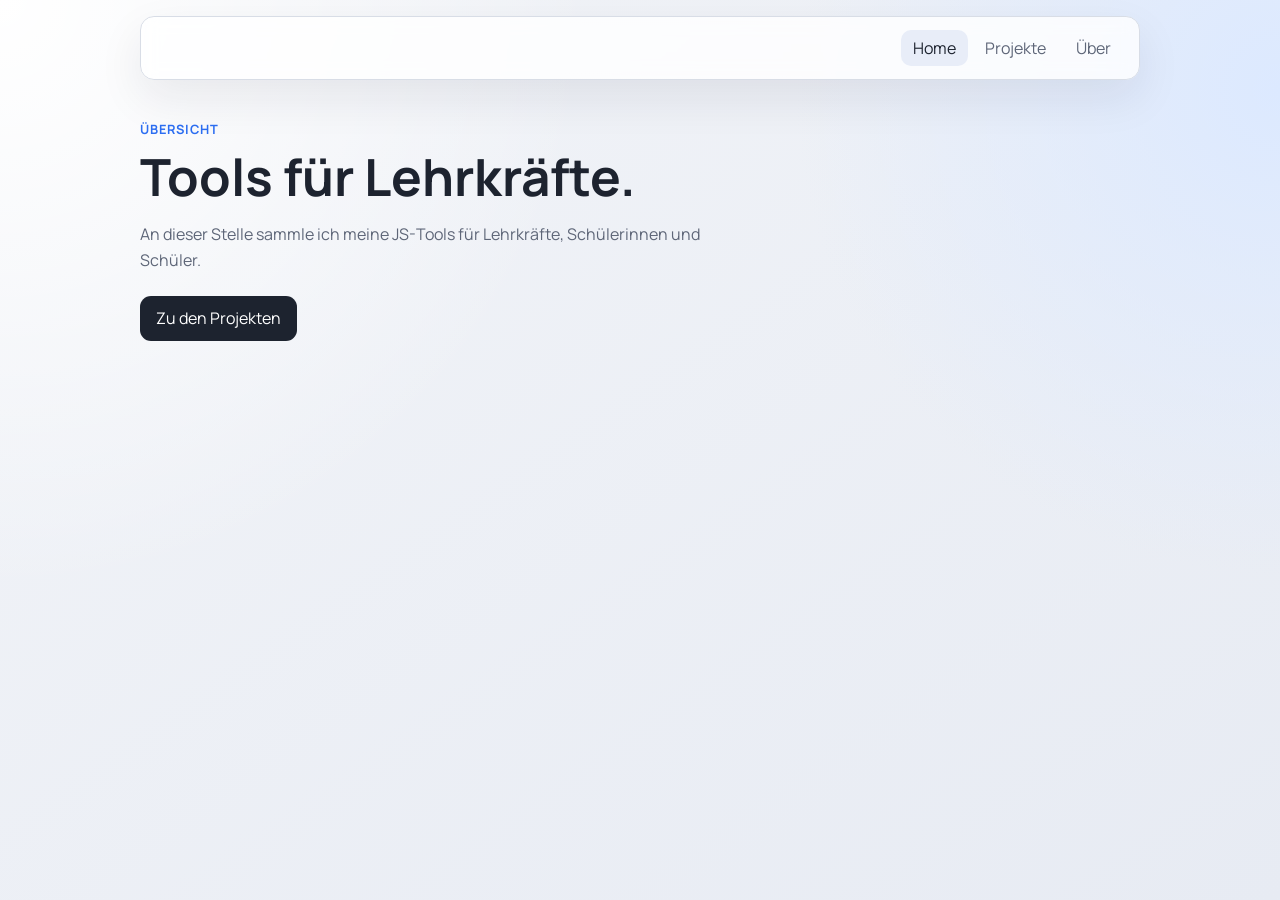
<file: index.html>
<!DOCTYPE html>
<html lang="de">

<head>
  <meta charset="UTF-8">
  <meta name="viewport" content="width=device-width, initial-scale=1.0">
  <title>Home | spallekc.github.io</title>
  <link rel="preconnect" href="https://fonts.googleapis.com">
  <link rel="preconnect" href="https://fonts.gstatic.com" crossorigin>
  <link href="https://fonts.googleapis.com/css2?family=Manrope:wght@400;500;700&display=swap" rel="stylesheet">
  <link rel="stylesheet" href="styles.css">
</head>

<body>
  <header class="topbar">
    <a class="brand" href="index.html"></a>
    <nav class="menu" aria-label="Main navigation">
      <a class="active" href="index.html">Home</a>
      <a href="projects.html">Projekte</a>
      <a href="about.html">Über</a>
    </nav>
  </header>

  <main class="page">
    <section class="hero reveal">
      <p class="eyebrow">Übersicht</p>
      <h1>Tools für Lehrkräfte.</h1>
      <p class="lead">
        An dieser Stelle sammle ich meine JS-Tools für Lehrkräfte, Schülerinnen und Schüler.
      </p>
      <a class="button" href="projects.html">Zu den Projekten</a>
    </section>
  </main>
</body>

</html>
</file>
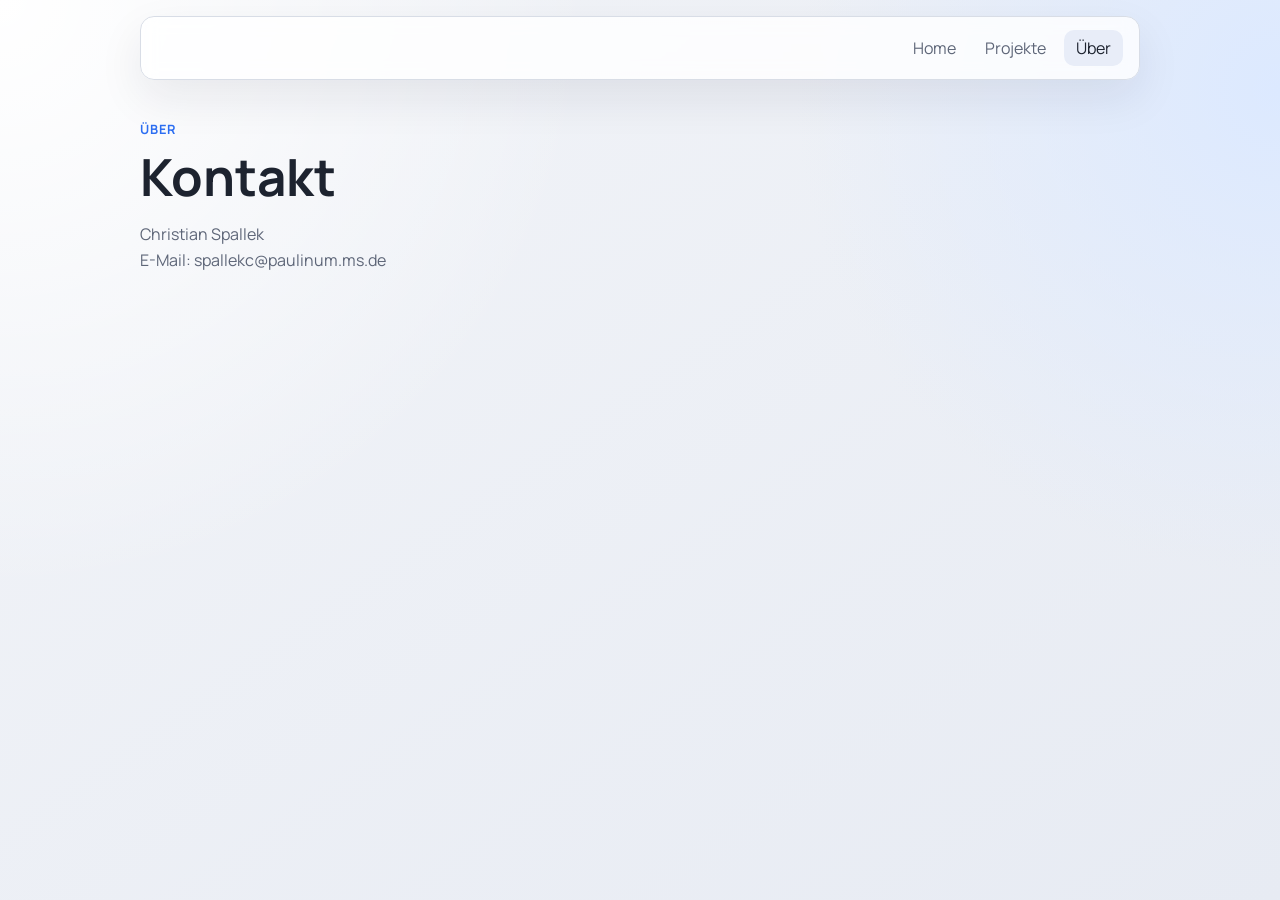
<file: about.html>
<!DOCTYPE html>
<html lang="de">

<head>
    <meta charset="UTF-8">
    <meta name="viewport" content="width=device-width, initial-scale=1.0">
    <title>Über | spallekc.github.io</title>
    <link rel="preconnect" href="https://fonts.googleapis.com">
    <link rel="preconnect" href="https://fonts.gstatic.com" crossorigin>
    <link href="https://fonts.googleapis.com/css2?family=Manrope:wght@400;500;700&display=swap" rel="stylesheet">
    <link rel="stylesheet" href="styles.css">
</head>

<body>
    <header class="topbar">
        <a class="brand" href="index.html"></a>
        <nav class="menu" aria-label="Main navigation">
            <a href="index.html">Home</a>
            <a href="projects.html">Projekte</a>
            <a class="active" href="about.html">Über</a>
        </nav>
    </header>

    <main class="page">
        <section class="reveal">
            <p class="eyebrow">Über</p>
            <h1>Kontakt</h1>
            <p class="lead">
                Christian Spallek<br>
                E-Mail: spallekc@paulinum.ms.de <br>
            </p>
        </section>
    </main>
</body>

</html>
</file>
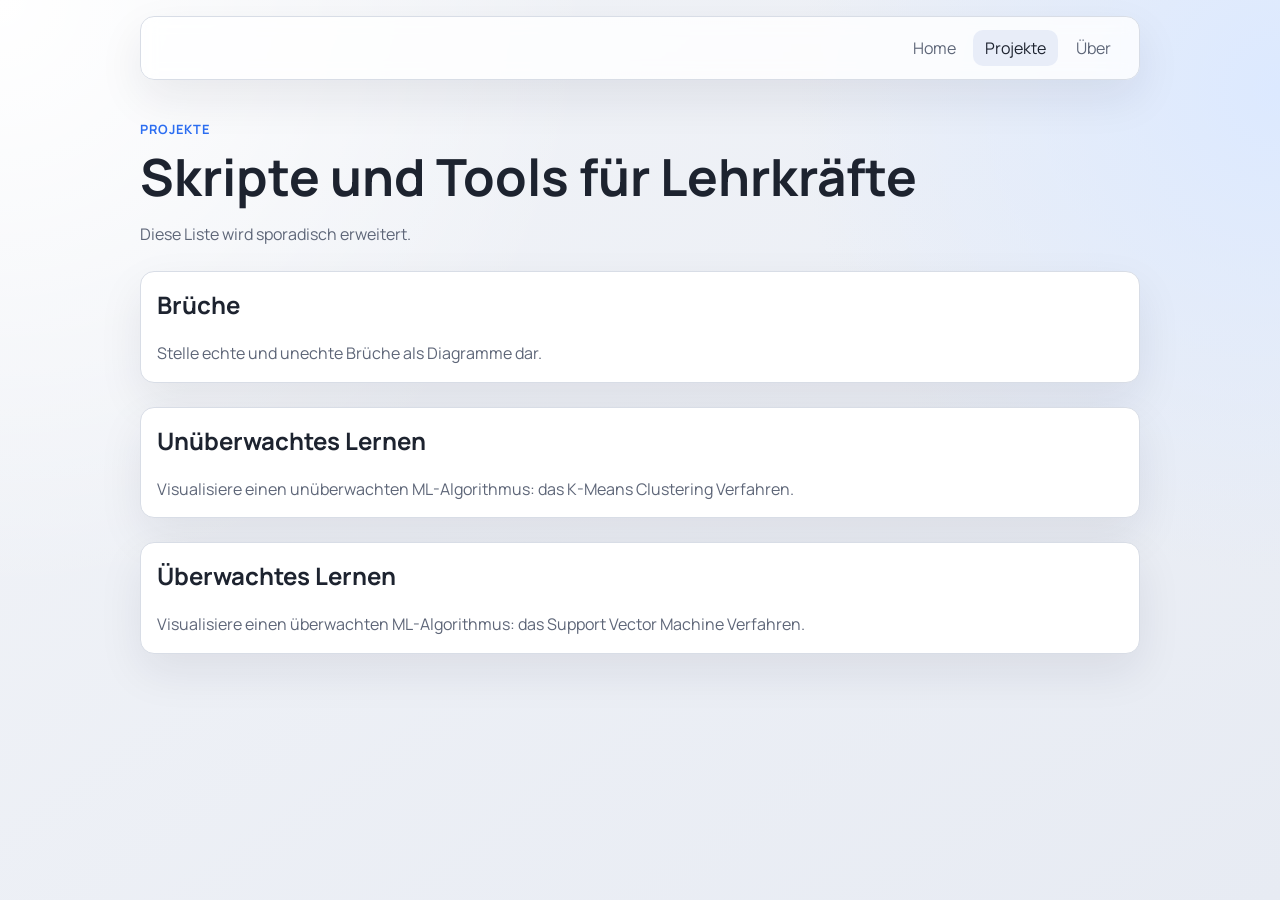
<file: projects.html>
<!DOCTYPE html>
<html lang="de">

<head>
    <meta charset="UTF-8">
    <meta name="viewport" content="width=device-width, initial-scale=1.0">
    <title>Projekte | spallekc.github.io</title>
    <link rel="preconnect" href="https://fonts.googleapis.com">
    <link rel="preconnect" href="https://fonts.gstatic.com" crossorigin>
    <link href="https://fonts.googleapis.com/css2?family=Manrope:wght@400;500;700&display=swap" rel="stylesheet">
    <link rel="stylesheet" href="styles.css">
</head>

<body>
    <header class="topbar">
        <a class="brand" href="index.html"></a>
        <nav class="menu" aria-label="Main navigation">
            <a href="index.html">Home</a>
            <a class="active" href="projects.html">Projekte</a>
            <a href="about.html">Über</a>
        </nav>
    </header>

    <main class="page">
        <section class="reveal">
            <p class="eyebrow">Projekte</p>
            <h1>Skripte und Tools für Lehrkräfte</h1>
            <p class="lead">Diese Liste wird sporadisch erweitert.</p>
        </section>

        <section class="cards reveal">
            <a class="card-link" href="projects/fractions-diagrams.html">
                <article class="card">
                    <h2>Brüche</h2>
                    <p>Stelle echte und unechte Brüche als Diagramme dar.</p>
                </article>
            </a>
        </section>
        <section class="cards reveal">
            <a class="card-link" href="projects/kmeans.html">
                <article class="card">
                    <h2>Unüberwachtes Lernen</h2>
                    <p>Visualisiere einen unüberwachten ML-Algorithmus: das K-Means Clustering Verfahren.</p>
                </article>
            </a>
        </section>
        <section class="cards reveal">
            <a class="card-link" href="projects/svm.html">
                <article class="card">
                    <h2>Überwachtes Lernen</h2>
                    <p>Visualisiere einen überwachten ML-Algorithmus: das Support Vector Machine Verfahren.</p>
                </article>
            </a>

    </main>
</body>

</html>
</file>
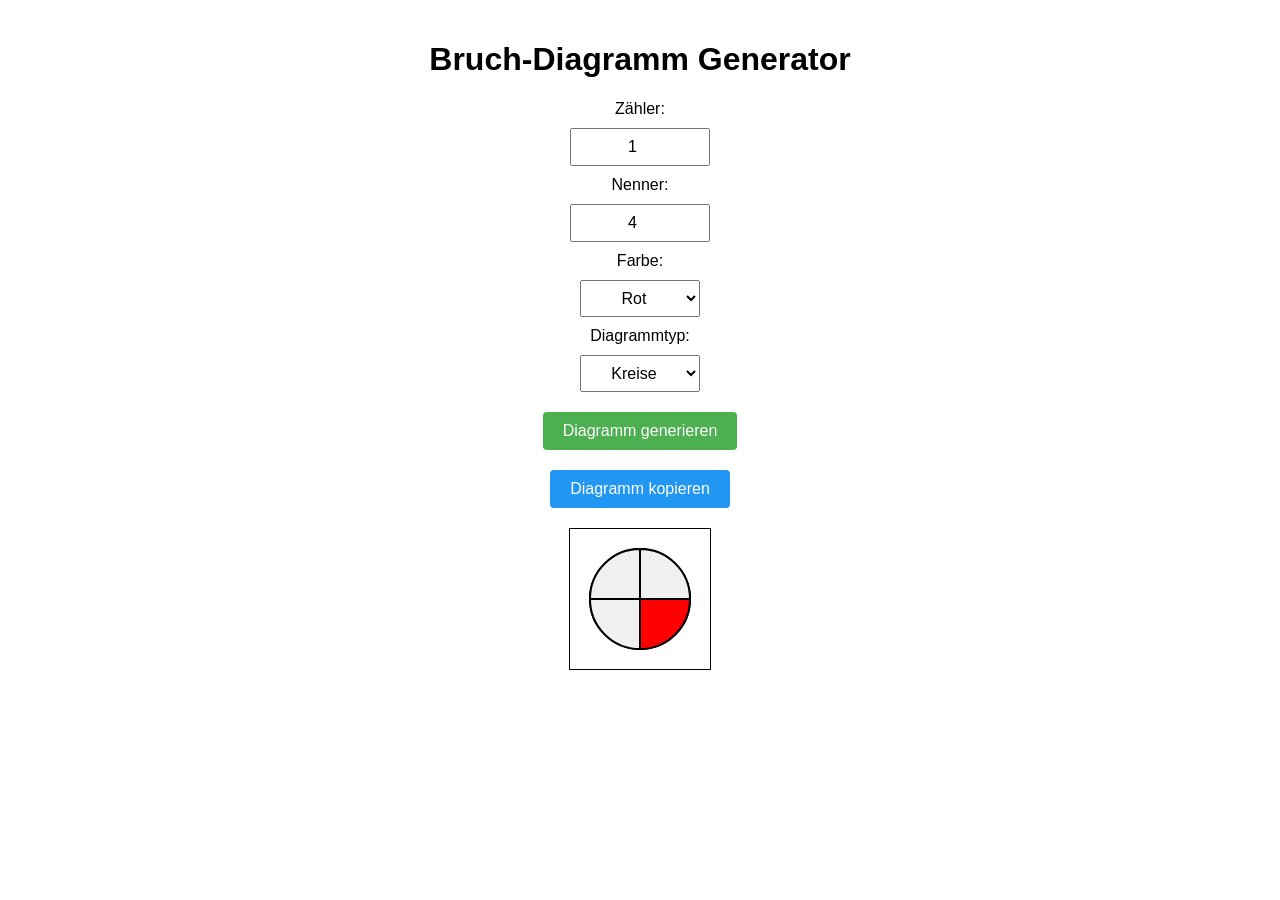
<file: projects/fractions-diagrams.html>
<!DOCTYPE html>
<html lang="de">
<head>
    <meta charset="UTF-8">
    <meta name="viewport" content="width=device-width, initial-scale=1.0">
    <title>Bruch-Diagramm Generator</title>
    <style>
        body {
            font-family: Arial, sans-serif;
            max-width: 800px;
            margin: 0 auto;
            padding: 20px;
            text-align: center;
        }
        .container {
            display: flex;
            flex-direction: column;
            align-items: center;
            gap: 20px;
            margin-top: 20px;
        }
        .input-container {
            display: flex;
            flex-direction: column;
            align-items: center;
            gap: 10px;
        }
        input, select {
            padding: 8px;
            font-size: 16px;
            width: 120px;
            text-align: center;
        }
        canvas {
            border: 1px solid #000;
            cursor: pointer;
        }
        button {
            padding: 10px 20px;
            font-size: 16px;
            background-color: #4CAF50;
            color: white;
            border: none;
            border-radius: 4px;
            cursor: pointer;
            margin-top: 10px;
        }
        button:hover {
            background-color: #45a049;
        }
        #copyBtn {
            background-color: #2196F3;
        }
        #copyBtn:hover {
            background-color: #0b7dda;
        }
        .notification {
            position: fixed;
            top: 20px;
            right: 20px;
            padding: 10px 20px;
            background-color: #4CAF50;
            color: white;
            border-radius: 4px;
            box-shadow: 0 2px 5px rgba(0,0,0,0.2);
            display: none;
        }
    </style>
</head>
<body>
    <h1>Bruch-Diagramm Generator</h1>
    <div class="container">
        <div class="input-container">
            <label for="numerator">Zähler:</label>
            <input type="number" id="numerator" min="0" value="1">
            <label for="denominator">Nenner:</label>
            <input type="number" id="denominator" min="1" value="4">
            <label for="color">Farbe:</label>
            <select id="color">
                <option value="#FF0000">Rot</option>
                <option value="#FFD700">Gelb</option>
                <option value="#00FF00">Grün</option>
                <option value="#0000FF">Blau</option>
                <option value="#FFA500">Orange</option>
                <option value="#4B4B4B">Dunkelgrau</option>
                <option value="#FF69B4">Rosa</option>
                <option value="#40E0D0">Türkis</option>
                <option value="#800080">Lila</option>
                <option value="#FF00FF">Magenta</option>
                <option value="#ADD8E6">Hellblau</option>
                <option value="#8A2BE2">Violett</option>
            </select>
            <label for="diagramType">Diagrammtyp:</label>
            <select id="diagramType">
                <option value="circle">Kreise</option>
                <option value="strip">Streifen</option>
            </select>
            <button id="generateBtn">Diagramm generieren</button>
            <button id="copyBtn">Diagramm kopieren</button>
        </div>
        <canvas id="pieChart"></canvas>
        <div id="copyNotification" class="notification">Diagramm in Zwischenablage kopiert!</div>
    </div>

    <script>
        const numeratorInput = document.getElementById('numerator');
        const denominatorInput = document.getElementById('denominator');
        const colorInput = document.getElementById('color');
        const diagramTypeInput = document.getElementById('diagramType');
        const generateBtn = document.getElementById('generateBtn');
        const copyBtn = document.getElementById('copyBtn');
        const canvas = document.getElementById('pieChart');
        const ctx = canvas.getContext('2d');
        const copyNotification = document.getElementById('copyNotification');

        function generateDiagram() {
            const numerator = parseInt(numeratorInput.value);
            const denominator = parseInt(denominatorInput.value);
            const color = colorInput.value;
            const diagramType = diagramTypeInput.value;

            if (denominator === 0) {
                alert('Nenner darf nicht 0 sein!');
                return;
            }

            if (numerator < 0 || denominator < 0) {
                alert('Zähler und Nenner müssen positiv sein!');
                return;
            }

            // Anzahl der Kreise oder Streifen berechnen
            const totalUnits = numerator > 0 ? Math.ceil(numerator / denominator) : 1;

            // Position und Größe der Kreise oder Streifen berechnen
            const unitSize = 100;
            const unitSpacing = unitSize + 20; // 120 Pixel (100 + 20)
            const canvasHeight = unitSize + 40; // 140 Pixel
            const canvasWidth = 20 + (totalUnits * unitSpacing); // 20 Pixel links + (Einheiten * 120)

            // Canvas-Größe anpassen
            canvas.width = canvasWidth;
            canvas.height = canvasHeight;

            // Canvas leeren
            ctx.clearRect(0, 0, canvas.width, canvas.height);

            // Position der Kreise oder Streifen berechnen
            const centerY = canvasHeight / 2;

            // Sonderfall: Zähler = 0
            if (numerator === 0) {
                if (diagramType === 'circle') {
                    const centerX = 20 + unitSize / 2;
                    drawEmptyCircle(centerX, centerY, unitSize / 2, denominator, color);
                } else {
                    const x = 20;
                    const y = 20;
                    const width = unitSize;
                    const height = unitSize;
                    drawEmptyStrip(x, y, width, height, denominator, color);
                }
                return;
            }

            // Normale Darstellung
            const fullUnits = Math.floor(numerator / denominator);
            const remainingFraction = numerator % denominator;

            if (diagramType === 'circle') {
                // Vollständige Kreise zeichnen
                for (let i = 0; i < fullUnits; i++) {
                    const centerX = 20 + unitSize / 2 + (i * unitSpacing);
                    drawFullCircle(centerX, centerY, unitSize / 2, denominator, color);
                }

                // Restlichen Bruch zeichnen
                if (remainingFraction > 0) {
                    const centerX = 20 + unitSize / 2 + (fullUnits * unitSpacing);
                    drawPartialCircle(centerX, centerY, unitSize / 2, denominator, remainingFraction, color);
                }
            } else {
                // Vollständige Streifen zeichnen
                for (let i = 0; i < fullUnits; i++) {
                    const x = 20 + (i * unitSpacing);
                    const y = 20;
                    const width = unitSize;
                    const height = unitSize;
                    drawFullStrip(x, y, width, height, denominator, color);
                }

                // Restlichen Bruch zeichnen
                if (remainingFraction > 0) {
                    const x = 20 + (fullUnits * unitSpacing);
                    const y = 20;
                    const width = unitSize;
                    const height = unitSize;
                    drawPartialStrip(x, y, width, height, denominator, remainingFraction, color);
                }
            }
        }

        function drawEmptyCircle(centerX, centerY, radius, denominator, color) {
            // Kreis zeichnen
            ctx.beginPath();
            ctx.arc(centerX, centerY, radius, 0, 2 * Math.PI);
            ctx.lineWidth = 2;
            ctx.strokeStyle = '#000';
            ctx.stroke();

            // Leere Segmente zeichnen
            const segmentAngle = (2 * Math.PI) / denominator;
            for (let i = 0; i < denominator; i++) {
                ctx.beginPath();
                const startAngle = i * segmentAngle;
                const endAngle = startAngle + segmentAngle;

                ctx.moveTo(centerX, centerY);
                ctx.arc(centerX, centerY, radius, startAngle, endAngle);
                ctx.lineTo(centerX, centerY);

                ctx.fillStyle = '#f0f0f0';
                ctx.fill();
                ctx.stroke();
            }
        }

        function drawFullCircle(centerX, centerY, radius, denominator, color) {
            const segmentAngle = (2 * Math.PI) / denominator;

            // Kreis zeichnen
            ctx.beginPath();
            ctx.arc(centerX, centerY, radius, 0, 2 * Math.PI);
            ctx.lineWidth = 2;
            ctx.strokeStyle = '#000';
            ctx.stroke();

            // Sonderfall: Nenner = 1
            if (denominator === 1) {
                ctx.beginPath();
                ctx.arc(centerX, centerY, radius - 1, 0, 2 * Math.PI);
                ctx.fillStyle = color;
                ctx.fill();
                return;
            }

            // Segmente zeichnen
            for (let i = 0; i < denominator; i++) {
                ctx.beginPath();
                const startAngle = i * segmentAngle;
                const endAngle = startAngle + segmentAngle;

                ctx.moveTo(centerX, centerY);
                ctx.arc(centerX, centerY, radius, startAngle, endAngle);
                ctx.lineTo(centerX, centerY);

                ctx.fillStyle = color;
                ctx.fill();
                ctx.stroke();
            }
        }

        function drawPartialCircle(centerX, centerY, radius, denominator, remainingFraction, color) {
            const segmentAngle = (2 * Math.PI) / denominator;

            // Kreis zeichnen
            ctx.beginPath();
            ctx.arc(centerX, centerY, radius, 0, 2 * Math.PI);
            ctx.lineWidth = 2;
            ctx.strokeStyle = '#000';
            ctx.stroke();

            // Segmente zeichnen
            for (let i = 0; i < denominator; i++) {
                ctx.beginPath();
                const startAngle = i * segmentAngle;
                const endAngle = startAngle + segmentAngle;

                ctx.moveTo(centerX, centerY);
                ctx.arc(centerX, centerY, radius, startAngle, endAngle);
                ctx.lineTo(centerX, centerY);

                if (i < remainingFraction) {
                    ctx.fillStyle = color;
                } else {
                    ctx.fillStyle = '#f0f0f0';
                }

                ctx.fill();
                ctx.stroke();
            }
        }

        function drawEmptyStrip(x, y, width, height, denominator, color) {
            // Rechteck zeichnen
            ctx.strokeRect(x, y, width, height);

            // Leere Streifen zeichnen
            const stripWidth = width / denominator;
            for (let i = 0; i < denominator; i++) {
                ctx.fillStyle = '#f0f0f0';
                ctx.fillRect(x + (i * stripWidth), y, stripWidth, height);
                ctx.strokeRect(x + (i * stripWidth), y, stripWidth, height);
            }
        }

        function drawFullStrip(x, y, width, height, denominator, color) {
            // Rechteck zeichnen
            ctx.strokeRect(x, y, width, height);

            // Streifen zeichnen
            const stripWidth = width / denominator;
            for (let i = 0; i < denominator; i++) {
                ctx.fillStyle = color;
                ctx.fillRect(x + (i * stripWidth), y, stripWidth, height);
                ctx.strokeRect(x + (i * stripWidth), y, stripWidth, height);
            }
        }

        function drawPartialStrip(x, y, width, height, denominator, remainingFraction, color) {
            // Rechteck zeichnen
            ctx.strokeRect(x, y, width, height);

            // Streifen zeichnen
            const stripWidth = width / denominator;
            for (let i = 0; i < denominator; i++) {
                if (i < remainingFraction) {
                    ctx.fillStyle = color;
                } else {
                    ctx.fillStyle = '#f0f0f0';
                }
                ctx.fillRect(x + (i * stripWidth), y, stripWidth, height);
                ctx.strokeRect(x + (i * stripWidth), y, stripWidth, height);
            }
        }

        function copyToClipboard() {
            // Canvas als Bild in die Zwischenablage kopieren
            canvas.toBlob(function(blob) {
                const item = new ClipboardItem({ "image/png": blob });
                navigator.clipboard.write([item]).then(function() {
                    // Benachrichtigung anzeigen
                    copyNotification.style.display = 'block';
                    setTimeout(function() {
                        copyNotification.style.display = 'none';
                    }, 2000);
                }).catch(function(err) {
                    console.error('Fehler beim Kopieren: ', err);
                    alert('Kopieren nicht möglich. Bitte laden Sie die Seite über HTTPS oder verwenden Sie einen modernen Browser.');
                });
            }, 'image/png');
        }

        generateBtn.addEventListener('click', generateDiagram);
        copyBtn.addEventListener('click', copyToClipboard);

        // Initiales Diagramm generieren
        generateDiagram();
    </script>
</body>
</html>
</file>
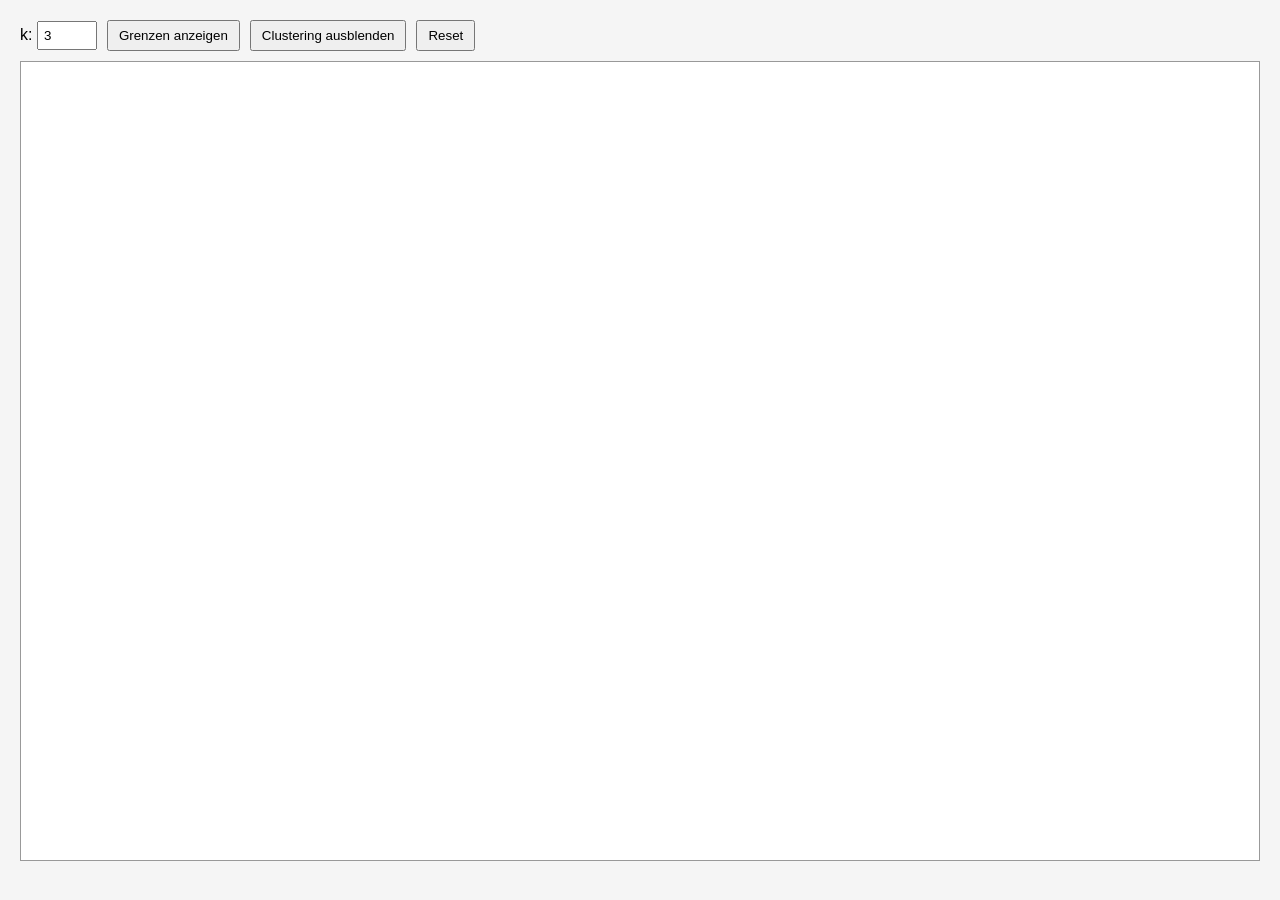
<file: projects/kmeans.html>
<!DOCTYPE html>
<html lang="de">

<head>
    <meta charset="UTF-8">
    <meta name="viewport" content="width=device-width, initial-scale=1.0">
    <title>k-Means Demo</title>
    <style>
        body {
            font-family: Arial, sans-serif;
            margin: 20px;
            background: #f5f5f5
        }

        * {
            box-sizing: border-box;
        }

        .controls {
            display: flex;
            flex-wrap: wrap;
            gap: 10px;
            align-items: center;
            margin-bottom: 10px
        }

        input {
            width: 60px;
            padding: 5px
        }

        button {
            padding: 6px 10px;
            cursor: pointer
        }

        canvas {
            display: block;
            width: 100%;
            border: 1px solid #999;
            background: #fff
        }
    </style>
</head>

<body>
    <div class="controls">
        <label>k: <input id="kInput" type="number" min="1" max="12" value="3"></label>
        <button id="toggleBtn">Grenzen anzeigen</button>
        <button id="clusterViewBtn">Clustering ausblenden</button>
        <button id="resetBtn">Reset</button>
    </div>
    <canvas id="canvas" width="900" height="520"></canvas>
    <script>
        const canvas = document.getElementById('canvas');
        const ctx = canvas.getContext('2d');
        const kInput = document.getElementById('kInput');
        const resetBtn = document.getElementById('resetBtn');
        const toggleBtn = document.getElementById('toggleBtn');
        const clusterViewBtn = document.getElementById('clusterViewBtn');

        let points = [];
        let showBoundaries = false;
        let hideClustering = false;
        let lastCenters = null;

        const colors = ['#e41a1c', '#377eb8', '#4daf4a', '#984ea3', '#ff7f00', '#a65628', '#f781bf', '#999999', '#17becf', '#bcbd22', '#d62728', '#1f77b4'];
        const minCanvasWidth = 320;
        const minCanvasHeight = 260;

        function getK() { return Math.max(1, Math.min(12, parseInt(kInput.value) || 1)); }
        function dist(a, b) { const dx = a.x - b.x, dy = a.y - b.y; return dx * dx + dy * dy; }

        function scaleItems(items, scaleX, scaleY) {
            if (!items) return;
            for (const item of items) {
                item.x *= scaleX;
                item.y *= scaleY;
            }
        }

        function resizeCanvas() {
            const oldWidth = canvas.width;
            const oldHeight = canvas.height;
            const controlsHeight = document.querySelector('.controls').offsetHeight;
            const horizontalPadding = 40;
            const verticalPadding = 70;
            const nextWidth = Math.max(minCanvasWidth, Math.floor(window.innerWidth - horizontalPadding));
            const nextHeight = Math.max(minCanvasHeight, Math.floor(window.innerHeight - controlsHeight - verticalPadding));

            if (oldWidth === nextWidth && oldHeight === nextHeight) return;

            canvas.width = nextWidth;
            canvas.height = nextHeight;

            if (oldWidth > 0 && oldHeight > 0) {
                const scaleX = nextWidth / oldWidth;
                const scaleY = nextHeight / oldHeight;
                scaleItems(points, scaleX, scaleY);
                scaleItems(lastCenters, scaleX, scaleY);
            }

            render();
        }

        function initCenters(k) {
            const centers = [];
            const used = new Set();
            let colorIndex = 0;
            while (centers.length < k) {
                if (points.length === 0) {
                    centers.push({ x: Math.random() * canvas.width, y: Math.random() * canvas.height, colorIndex: colorIndex++ });
                } else {
                    const i = Math.floor(Math.random() * points.length);
                    if (!used.has(i)) {
                        used.add(i);
                        centers.push({ x: points[i].x, y: points[i].y, colorIndex: colorIndex++ });
                    }
                }
            }
            return centers;
        }

        function kmeans() {
            if (points.length === 0) return [];
            const k = Math.min(getK(), points.length);
            let centers = lastCenters && lastCenters.length === k ? lastCenters : initCenters(k);

            for (let iter = 0; iter < 20; iter++) {
                for (const p of points) {
                    let best = 0, bestD = Infinity;
                    for (let i = 0; i < centers.length; i++) {
                        const d = dist(p, centers[i]);
                        if (d < bestD) { bestD = d; best = i; }
                    }
                    p.cluster = best;
                }

                const sums = Array.from({ length: k }, () => ({ x: 0, y: 0, n: 0 }));
                for (const p of points) {
                    const s = sums[p.cluster];
                    s.x += p.x; s.y += p.y; s.n++;
                }

                let moved = false;
                for (let i = 0; i < k; i++) {
                    if (sums[i].n > 0) {
                        const nx = sums[i].x / sums[i].n;
                        const ny = sums[i].y / sums[i].n;
                        if (Math.abs(nx - centers[i].x) > 0.5 || Math.abs(ny - centers[i].y) > 0.5) moved = true;
                        centers[i].x = nx;
                        centers[i].y = ny;
                    }
                }
                if (!moved) break;
            }

            lastCenters = centers;
            return centers;
        }

        function clipPolygon(polygon, normalX, normalY, limit) {
            const clipped = [];
            if (polygon.length === 0) return clipped;

            for (let i = 0; i < polygon.length; i++) {
                const current = polygon[i];
                const previous = polygon[(i + polygon.length - 1) % polygon.length];
                const currentInside = normalX * current.x + normalY * current.y <= limit + 1e-6;
                const previousInside = normalX * previous.x + normalY * previous.y <= limit + 1e-6;

                if (currentInside !== previousInside) {
                    const edgeX = current.x - previous.x;
                    const edgeY = current.y - previous.y;
                    const denominator = normalX * edgeX + normalY * edgeY;
                    if (Math.abs(denominator) > 1e-9) {
                        const t = (limit - normalX * previous.x - normalY * previous.y) / denominator;
                        clipped.push({
                            x: previous.x + edgeX * t,
                            y: previous.y + edgeY * t
                        });
                    }
                }

                if (currentInside) clipped.push(current);
            }

            return clipped;
        }

        function getVoronoiCell(centers, centerIndex) {
            const center = centers[centerIndex];
            let polygon = [
                { x: 0, y: 0 },
                { x: canvas.width, y: 0 },
                { x: canvas.width, y: canvas.height },
                { x: 0, y: canvas.height }
            ];

            for (let i = 0; i < centers.length; i++) {
                if (i === centerIndex) continue;

                const other = centers[i];
                const normalX = other.x - center.x;
                const normalY = other.y - center.y;
                const limit = (other.x * other.x + other.y * other.y - center.x * center.x - center.y * center.y) / 2;
                polygon = clipPolygon(polygon, normalX, normalY, limit);

                if (polygon.length === 0) break;
            }

            return polygon;
        }

        function isCanvasEdge(a, b) {
            const tolerance = 1e-3;
            return (
                (Math.abs(a.x) < tolerance && Math.abs(b.x) < tolerance) ||
                (Math.abs(a.x - canvas.width) < tolerance && Math.abs(b.x - canvas.width) < tolerance) ||
                (Math.abs(a.y) < tolerance && Math.abs(b.y) < tolerance) ||
                (Math.abs(a.y - canvas.height) < tolerance && Math.abs(b.y - canvas.height) < tolerance)
            );
        }

        function getEdgeKey(a, b) {
            const first = `${a.x.toFixed(3)},${a.y.toFixed(3)}`;
            const second = `${b.x.toFixed(3)},${b.y.toFixed(3)}`;
            return first < second ? `${first}|${second}` : `${second}|${first}`;
        }

        function fillClusterAreas(centers) {
            for (let i = 0; i < centers.length; i++) {
                const cell = getVoronoiCell(centers, i);
                if (cell.length < 3) continue;

                ctx.fillStyle = `${colors[centers[i].colorIndex % colors.length]}1a`;
                ctx.beginPath();
                ctx.moveTo(cell[0].x, cell[0].y);
                for (let j = 1; j < cell.length; j++) {
                    ctx.lineTo(cell[j].x, cell[j].y);
                }
                ctx.closePath();
                ctx.fill();
            }
        }

        function drawBoundaries(centers) {
            if (centers.length < 2) return;

            const drawnEdges = new Set();
            ctx.strokeStyle = '#000';
            ctx.lineWidth = 1.5;

            for (let i = 0; i < centers.length; i++) {
                const cell = getVoronoiCell(centers, i);
                for (let j = 0; j < cell.length; j++) {
                    const start = cell[j];
                    const end = cell[(j + 1) % cell.length];
                    if (isCanvasEdge(start, end)) continue;

                    const edgeKey = getEdgeKey(start, end);
                    if (drawnEdges.has(edgeKey)) continue;
                    drawnEdges.add(edgeKey);

                    ctx.beginPath();
                    ctx.moveTo(start.x, start.y);
                    ctx.lineTo(end.x, end.y);
                    ctx.stroke();
                }
            }
        }

        function drawX(x, y, color) {
            ctx.strokeStyle = color;
            ctx.lineWidth = 2;
            ctx.beginPath();
            ctx.moveTo(x - 6, y - 6);
            ctx.lineTo(x + 6, y + 6);
            ctx.moveTo(x + 6, y - 6);
            ctx.lineTo(x - 6, y + 6);
            ctx.stroke();
        }

        function render() {
            ctx.clearRect(0, 0, canvas.width, canvas.height);
            const centers = kmeans();
            const showClustering = !hideClustering;

            if (showBoundaries && showClustering) {
                fillClusterAreas(centers);
                drawBoundaries(centers);
            }

            for (const p of points) {
                const ci = centers[p.cluster] ? centers[p.cluster].colorIndex : 0;
                ctx.fillStyle = showClustering ? colors[ci % colors.length] : '#000';
                ctx.beginPath();
                ctx.arc(p.x, p.y, 5, 0, Math.PI * 2);
                ctx.fill();
            }

            if (showClustering) {
                centers.forEach(c => drawX(c.x, c.y, colors[c.colorIndex % colors.length]));
            }
        }

        canvas.addEventListener('click', e => {
            const r = canvas.getBoundingClientRect();
            points.push({ x: e.clientX - r.left, y: e.clientY - r.top, cluster: 0 });
            render();
        });

        kInput.addEventListener('input', render);
        kInput.addEventListener('change', render);

        toggleBtn.addEventListener('click', () => {
            showBoundaries = !showBoundaries;
            toggleBtn.textContent = showBoundaries ? 'Grenzen ausblenden' : 'Grenzen anzeigen';
            render();
        });

        clusterViewBtn.addEventListener('click', () => {
            hideClustering = !hideClustering;
            clusterViewBtn.textContent = hideClustering ? 'Clustering anzeigen' : 'Clustering ausblenden';
            render();
        });

        resetBtn.addEventListener('click', () => {
            points = [];
            lastCenters = null;
            render();
        });

        window.addEventListener('resize', resizeCanvas);

        resizeCanvas();
    </script>
</body>

</html>
</file>
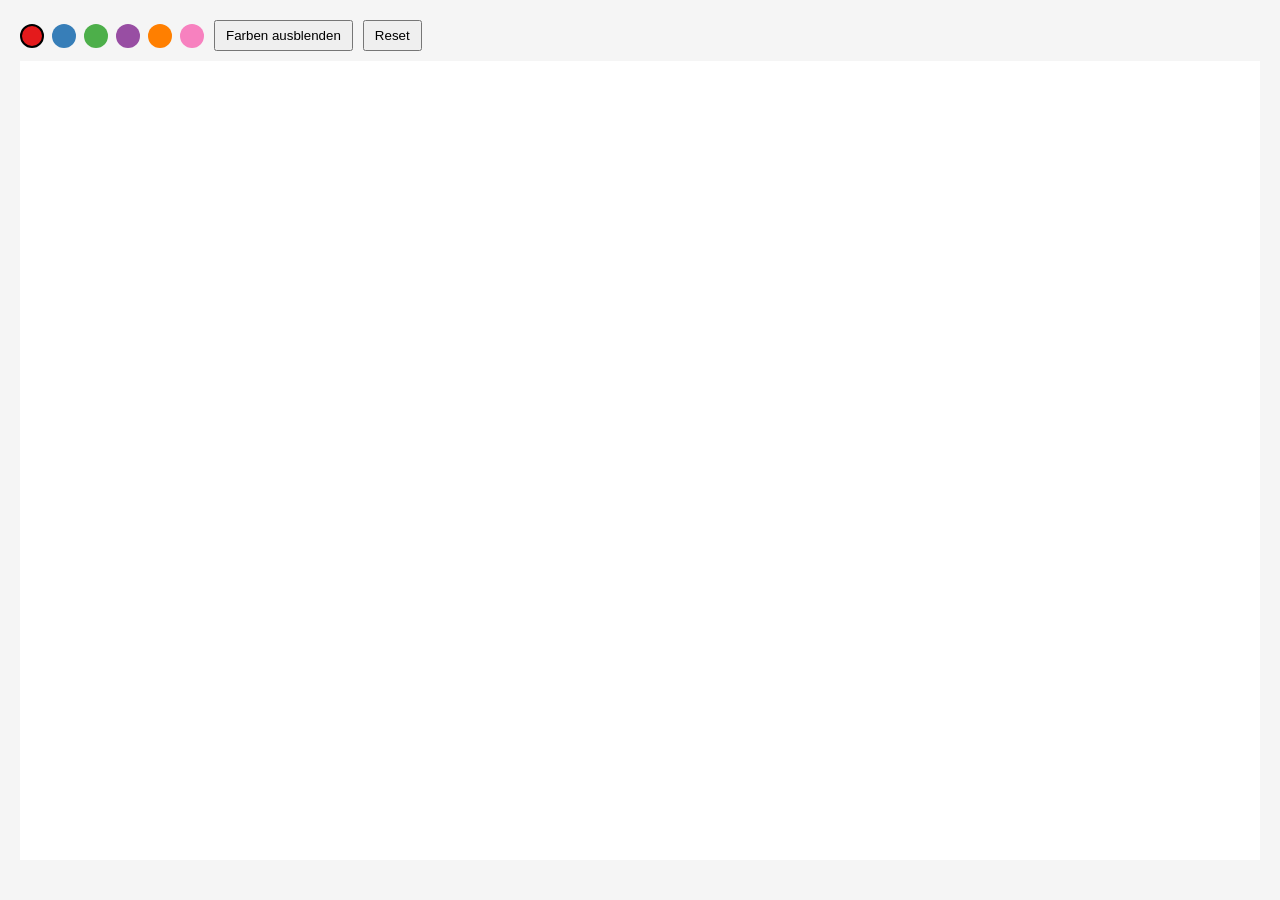
<file: projects/svm.html>
<!DOCTYPE html>
<html lang="de">

<head>
    <meta charset="UTF-8">
    <meta name="viewport" content="width=device-width, initial-scale=1.0">
    <title>Lineare SVM Demo</title>
    <style>
        * {
            box-sizing: border-box;
        }

        body {
            font-family: Arial, sans-serif;
            margin: 20px;
            background: #f5f5f5;
        }

        .controls {
            display: flex;
            flex-wrap: wrap;
            gap: 10px;
            align-items: center;
            margin-bottom: 10px;
        }

        .palette {
            display: flex;
            flex-wrap: wrap;
            gap: 8px;
            align-items: center;
        }

        .swatch {
            width: 24px;
            height: 24px;
            padding: 0;
            border-radius: 999px;
            border: 2px solid transparent;
            cursor: pointer;
        }

        .swatch.active {
            border-color: #000;
        }

        button {
            padding: 6px 10px;
            cursor: pointer;
        }

        canvas {
            display: block;
            width: 100%;
            background: #fff;
        }

        @media (max-width: 720px) {
            body {
                margin: 12px;
            }
        }
    </style>
</head>

<body>
    <div class="controls">
        <div id="palette" class="palette"></div>
        <button id="toggleBtn">Farben ausblenden</button>
        <button id="resetBtn">Reset</button>
    </div>
    <canvas id="canvas" width="900" height="520"></canvas>

    <script>
        const classDefs = [
            { label: 'Rot', color: '#e41a1c' },
            { label: 'Blau', color: '#377eb8' },
            { label: 'Gruen', color: '#4daf4a' },
            { label: 'Lila', color: '#984ea3' },
            { label: 'Orange', color: '#ff7f00' },
            { label: 'Pink', color: '#f781bf' }
        ];

        const canvas = document.getElementById('canvas');
        const ctx = canvas.getContext('2d');
        const palette = document.getElementById('palette');
        const toggleBtn = document.getElementById('toggleBtn');
        const resetBtn = document.getElementById('resetBtn');

        const minCanvasWidth = 320;
        const minCanvasHeight = 260;
        const regionStep = 8;

        let points = [];
        let activeClass = 0;
        let showColors = true;

        function createPalette() {
            classDefs.forEach((classDef, index) => {
                const button = document.createElement('button');
                button.type = 'button';
                button.className = 'swatch';
                button.style.background = classDef.color;
                button.title = classDef.label;
                button.setAttribute('aria-label', classDef.label);
                button.addEventListener('click', () => {
                    activeClass = index;
                    updatePaletteSelection();
                });
                palette.appendChild(button);
            });
            updatePaletteSelection();
        }

        function updatePaletteSelection() {
            [...palette.children].forEach((button, index) => {
                button.classList.toggle('active', index === activeClass);
            });
        }

        function scaleItems(items, scaleX, scaleY) {
            for (const item of items) {
                item.x *= scaleX;
                item.y *= scaleY;
            }
        }

        function resizeCanvas() {
            const oldWidth = canvas.width;
            const oldHeight = canvas.height;
            const controlsHeight = document.querySelector('.controls').offsetHeight;
            const horizontalPadding = 40;
            const verticalPadding = 70;
            const nextWidth = Math.max(minCanvasWidth, Math.floor(window.innerWidth - horizontalPadding));
            const nextHeight = Math.max(minCanvasHeight, Math.floor(window.innerHeight - controlsHeight - verticalPadding));

            if (oldWidth === nextWidth && oldHeight === nextHeight) return;

            canvas.width = nextWidth;
            canvas.height = nextHeight;

            if (oldWidth > 0 && oldHeight > 0) {
                scaleItems(points, nextWidth / oldWidth, nextHeight / oldHeight);
            }

            render();
        }

        function normalizePoint(x, y) {
            return {
                x: (x / canvas.width) * 2 - 1,
                y: (y / canvas.height) * 2 - 1
            };
        }

        function trainBinarySvm(samples, positiveClass) {
            let weightX = 0;
            let weightY = 0;
            let bias = 0;
            const lambda = 0.0025;
            const penalty = 0.85;
            const positiveCount = samples.filter(sample => sample.label === positiveClass).length;
            const negativeCount = samples.length - positiveCount;

            if (positiveCount === 0 || negativeCount === 0) {
                return { weightX, weightY, bias };
            }

            const positiveWeight = negativeCount / positiveCount;
            const negativeWeight = positiveCount / negativeCount;
            const epochs = Math.min(1400, Math.max(360, samples.length * 16));

            for (let epoch = 0; epoch < epochs; epoch++) {
                const learningRate = 0.075 / (1 + epoch * 0.018);

                for (let index = 0; index < samples.length; index++) {
                    const sample = samples[(index + epoch) % samples.length];
                    const target = sample.label === positiveClass ? 1 : -1;
                    const sampleWeight = target === 1 ? positiveWeight : negativeWeight;
                    const score = weightX * sample.nx + weightY * sample.ny + bias;
                    const margin = target * score;

                    weightX *= 1 - learningRate * lambda;
                    weightY *= 1 - learningRate * lambda;

                    if (margin < 1) {
                        const scaled = learningRate * penalty * sampleWeight * target;
                        weightX += scaled * sample.nx;
                        weightY += scaled * sample.ny;
                        bias += scaled;
                    }
                }
            }

            return { weightX, weightY, bias };
        }

        function getTrainingState() {
            const counts = Array(classDefs.length).fill(0);
            const samples = points.map(point => {
                counts[point.label]++;
                const normalized = normalizePoint(point.x, point.y);
                return { ...point, nx: normalized.x, ny: normalized.y };
            });

            const activeClasses = counts
                .map((count, index) => ({ count, index }))
                .filter(entry => entry.count > 0)
                .map(entry => entry.index);

            const models = new Map();
            activeClasses.forEach(classIndex => {
                models.set(classIndex, trainBinarySvm(samples, classIndex));
            });

            return { counts, samples, activeClasses, models };
        }

        function predictClass(trainingState, x, y) {
            if (trainingState.activeClasses.length === 0) return null;
            if (trainingState.activeClasses.length === 1) return trainingState.activeClasses[0];

            const normalized = normalizePoint(x, y);
            let bestClass = trainingState.activeClasses[0];
            let bestScore = -Infinity;

            for (const classIndex of trainingState.activeClasses) {
                const model = trainingState.models.get(classIndex);
                const score = model.weightX * normalized.x + model.weightY * normalized.y + model.bias;
                if (score > bestScore) {
                    bestScore = score;
                    bestClass = classIndex;
                }
            }

            return bestClass;
        }

        function drawRegions(trainingState) {
            const cols = Math.ceil(canvas.width / regionStep);
            const rows = Math.ceil(canvas.height / regionStep);
            const predictions = new Array(cols * rows);

            for (let row = 0; row < rows; row++) {
                for (let col = 0; col < cols; col++) {
                    const x = Math.min(canvas.width - 1, col * regionStep + regionStep / 2);
                    const y = Math.min(canvas.height - 1, row * regionStep + regionStep / 2);
                    const predicted = predictClass(trainingState, x, y);
                    predictions[row * cols + col] = predicted;

                    if (predicted === null) continue;
                    ctx.fillStyle = `${classDefs[predicted].color}20`;
                    ctx.fillRect(col * regionStep, row * regionStep, regionStep + 1, regionStep + 1);
                }
            }

            return { cols, rows, predictions };
        }

        function drawBoundariesFromGrid(grid) {
            ctx.strokeStyle = '#111827';
            ctx.lineWidth = 1.35;
            ctx.beginPath();

            for (let row = 0; row < grid.rows; row++) {
                for (let col = 0; col < grid.cols; col++) {
                    const current = grid.predictions[row * grid.cols + col];

                    if (col < grid.cols - 1) {
                        const right = grid.predictions[row * grid.cols + col + 1];
                        if (current !== right) {
                            const x = (col + 1) * regionStep;
                            const y = row * regionStep;
                            ctx.moveTo(x, y);
                            ctx.lineTo(x, y + regionStep);
                        }
                    }

                    if (row < grid.rows - 1) {
                        const bottom = grid.predictions[(row + 1) * grid.cols + col];
                        if (current !== bottom) {
                            const x = col * regionStep;
                            const y = (row + 1) * regionStep;
                            ctx.moveTo(x, y);
                            ctx.lineTo(x + regionStep, y);
                        }
                    }
                }
            }

            ctx.stroke();
        }

        function drawPoint(point) {
            ctx.fillStyle = showColors ? classDefs[point.label].color : '#000';
            ctx.beginPath();
            ctx.arc(point.x, point.y, 5, 0, Math.PI * 2);
            ctx.fill();
        }

        function render() {
            ctx.clearRect(0, 0, canvas.width, canvas.height);

            const trainingState = getTrainingState();

            if (showColors && trainingState.activeClasses.length > 0) {
                const grid = drawRegions(trainingState);
                drawBoundariesFromGrid(grid);
            }

            points.forEach(drawPoint);
        }

        canvas.addEventListener('click', event => {
            const rect = canvas.getBoundingClientRect();
            points.push({
                x: event.clientX - rect.left,
                y: event.clientY - rect.top,
                label: activeClass
            });
            render();
        });

        toggleBtn.addEventListener('click', () => {
            showColors = !showColors;
            toggleBtn.textContent = showColors ? 'Farben ausblenden' : 'Farben anzeigen';
            render();
        });

        resetBtn.addEventListener('click', () => {
            points = [];
            render();
        });

        window.addEventListener('resize', resizeCanvas);

        createPalette();
        resizeCanvas();
    </script>
</body>

</html>
</file>
<file: styles.css>
:root {
    --bg: #f5f6f8;
    --surface: #ffffffcc;
    --text: #1d232f;
    --muted: #5e6678;
    --line: #d8dde6;
    --accent: #2c6ef2;
    --shadow: 0 18px 45px rgba(20, 31, 54, 0.08);
}

* {
    box-sizing: border-box;
}

html,
body {
    margin: 0;
    min-height: 100%;
}

body {
    font-family: "Manrope", "Segoe UI", sans-serif;
    color: var(--text);
    background:
        radial-gradient(circle at 0% 0%, #ffffff 0%, transparent 38%),
        radial-gradient(circle at 100% 10%, #dce9ff 0%, transparent 32%),
        linear-gradient(145deg, #f2f4f8 0%, #e7ebf3 100%);
    overflow-x: hidden;
}

.topbar {
    position: sticky;
    top: 0;
    z-index: 10;
    display: flex;
    justify-content: space-between;
    align-items: center;
    gap: 1rem;
    width: min(1000px, calc(100% - 2rem));
    margin: 1rem auto 0;
    padding: 0.8rem 1rem;
    border: 1px solid var(--line);
    border-radius: 14px;
    background: var(--surface);
    backdrop-filter: blur(8px);
    box-shadow: var(--shadow);
}

.brand {
    text-decoration: none;
    font-weight: 700;
    letter-spacing: 0.08em;
    color: var(--text);
}

.menu {
    display: flex;
    gap: 0.35rem;
}

.menu a {
    text-decoration: none;
    color: var(--muted);
    padding: 0.45rem 0.75rem;
    border-radius: 10px;
    transition: color 0.2s ease, background-color 0.2s ease;
}

.menu a:hover,
.menu a.active {
    color: var(--text);
    background: #e8edf8;
}

.page {
    width: min(1000px, calc(100% - 2rem));
    margin: 2.5rem auto 3rem;
}

.hero,
.cards,
.about-grid {
    margin-top: 1.5rem;
}

.eyebrow {
    margin: 0;
    color: var(--accent);
    text-transform: uppercase;
    letter-spacing: 0.08em;
    font-weight: 700;
    font-size: 0.8rem;
}

h1 {
    margin: 0.65rem 0 0;
    font-size: clamp(2rem, 5vw, 3.2rem);
    line-height: 1.1;
}

.lead {
    margin: 1rem 0 0;
    max-width: 60ch;
    color: var(--muted);
    line-height: 1.65;
}

.button {
    display: inline-block;
    margin-top: 1.4rem;
    padding: 0.72rem 1rem;
    border-radius: 11px;
    text-decoration: none;
    background: var(--text);
    color: #fff;
    transition: transform 0.2s ease, opacity 0.2s ease;
}

.button:hover {
    transform: translateY(-1px);
    opacity: 0.92;
}

.cards,
.about-grid {
    display: grid;
    grid-template-columns: repeat(auto-fit, minmax(220px, 1fr));
    gap: 1rem;
}

.card-link {
    display: block;
    color: inherit;
    text-decoration: none;
}

.card,
.info-block {
    padding: 1rem;
    border: 1px solid var(--line);
    border-radius: 14px;
    background: #fff;
    box-shadow: var(--shadow);
}

.card h2,
.info-block h2 {
    margin-top: 0;
}

.card p,
.info-block p {
    margin: 0;
    color: var(--muted);
    line-height: 1.55;
}

.reveal {
    opacity: 0;
    transform: translateY(10px);
    animation: reveal-up 650ms ease forwards;
}

.cards.reveal {
    animation-delay: 120ms;
}

.about-grid.reveal {
    animation-delay: 120ms;
}

@keyframes reveal-up {
    to {
        opacity: 1;
        transform: translateY(0);
    }
}

@media (max-width: 700px),
(pointer: coarse) {

    .topbar {
        margin-top: 0.7rem;
        padding: 0.65rem 0.75rem;
    }

    .menu {
        gap: 0.2rem;
    }

    .menu a {
        padding: 0.4rem 0.55rem;
    }
}
</file>
